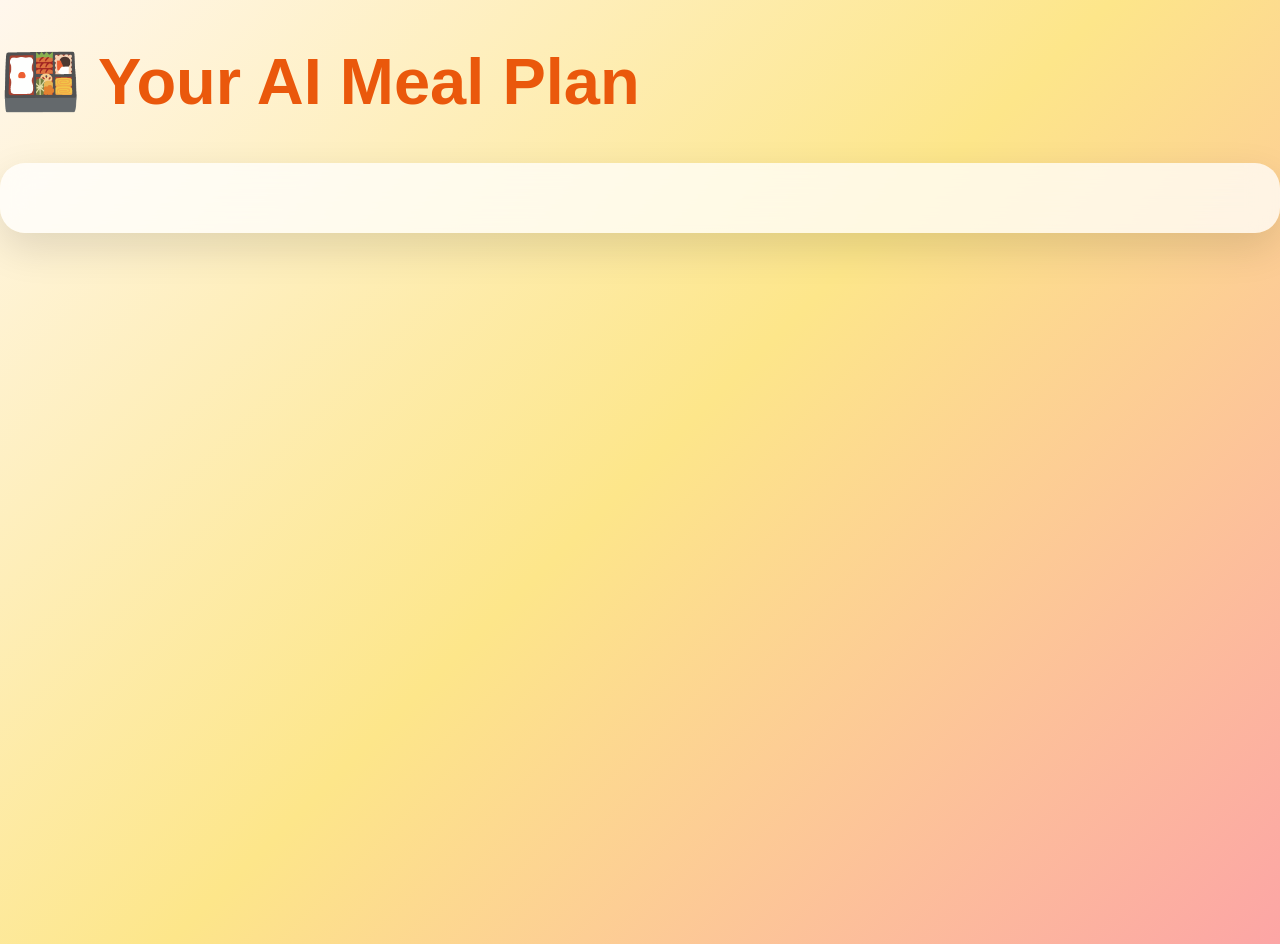
<file: frontend/dashboard.html>
<!DOCTYPE html>
<html lang="en">
<head>
    <meta charset="UTF-8">
    <meta name="viewport" content="width=device-width, initial-scale=1.0">
    <title>NutriGenie Dashboard</title>

    <link rel="stylesheet" href="style.css">
</head>

<body>

<div class="container py-5">

    <h1 class="text-center page-title mb-5">
        🍱 Your AI Meal Plan
    </h1>

    <div class="feature-card">

        <div id="mealResults"></div>

    </div>

</div>

<script>

const mealPlan = JSON.parse(
    localStorage.getItem("mealPlan")
);

document.getElementById("mealResults").innerHTML = `

    <h3>🥣 Breakfast: ${mealPlan.breakfast}</h3>

    <h3>🍛 Lunch: ${mealPlan.lunch}</h3>

    <h3>🍽️ Dinner: ${mealPlan.dinner}</h3>

    <h3>🥜 Snacks: ${mealPlan.snacks}</h3>

`;

</script>

</body>
</html>
</file>
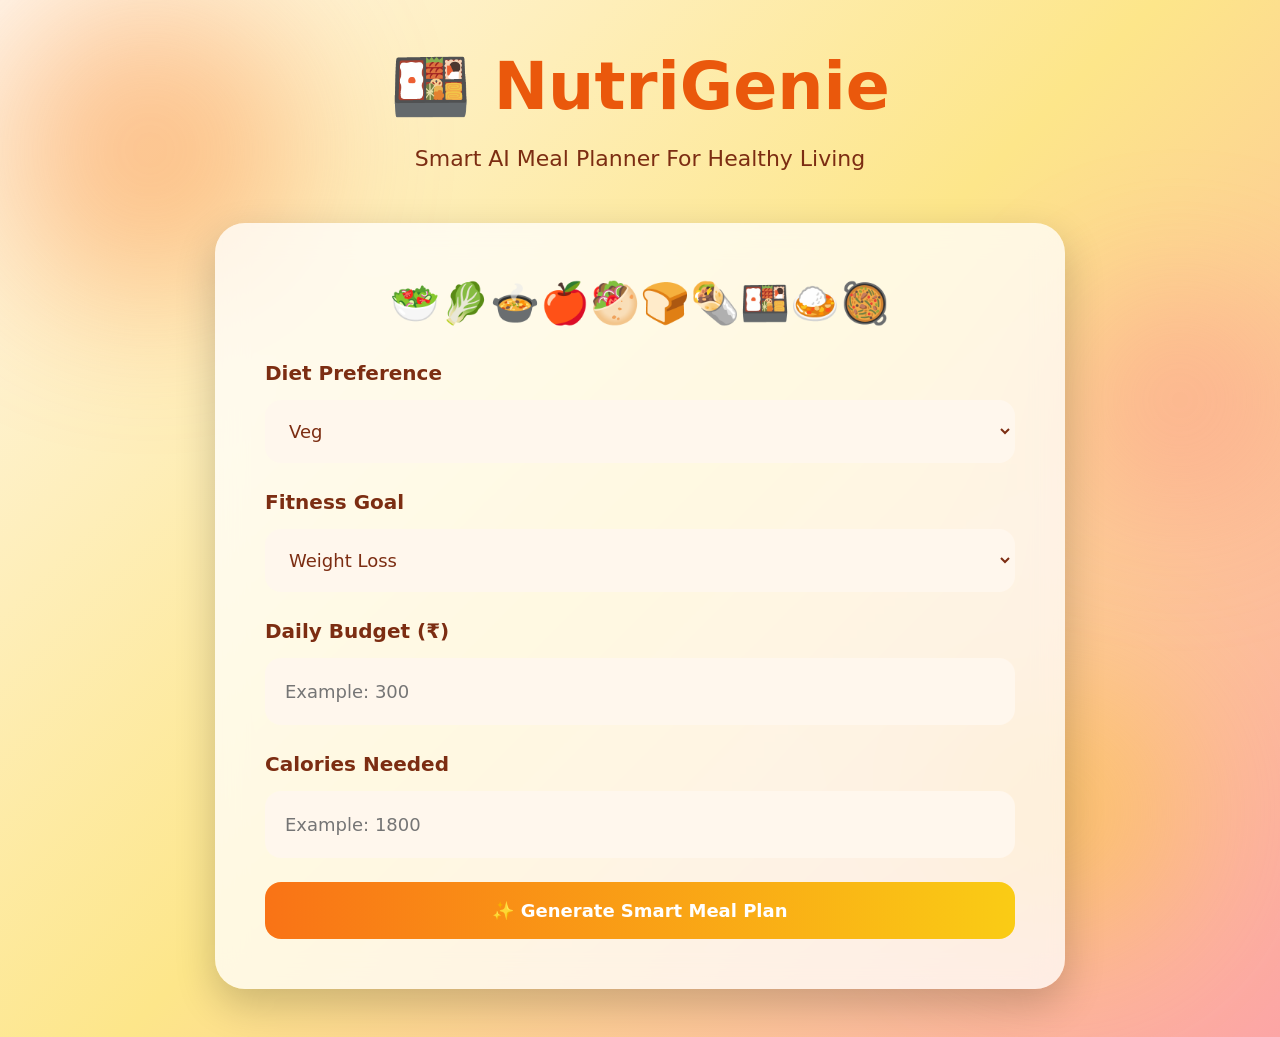
<file: frontend/profile.html>
<!DOCTYPE html>
<html lang="en">

<head>

    <meta charset="UTF-8">

    <meta name="viewport"
          content="width=device-width, initial-scale=1.0">

    <title>NutriGenie</title>

    <link rel="stylesheet" href="style.css">

    <link href="https://cdn.jsdelivr.net/npm/bootstrap@5.3.3/dist/css/bootstrap.min.css"
          rel="stylesheet">

</head>

<body>

    <!-- Background Circles -->

    <div class="floating-circle one"></div>
    <div class="floating-circle two"></div>
    <div class="floating-circle three"></div>

    <!-- Main Container -->

    <div class="container py-5">

        <!-- Heading -->

        <h1 class="text-center page-title mb-3">

            🍱 NutriGenie

        </h1>

        <p class="text-center subtitle mb-5">

            Smart AI Meal Planner For Healthy Living

        </p>

        <!-- Form Card -->

        <div class="form-container">

            <div class="emoji-header">

               🥗🥬🍲🍎🥙🍞🌯🍱🍛🥘                

            </div>

            <form id="mealForm">

                <!-- Diet -->

                <div class="mb-4">

                    <label>Diet Preference</label>

                    <select class="custom-input"
                            id="diet">

                        <option value="Veg">

                            Veg

                        </option>

                        <option value="Non-Veg">

                            Non-Veg

                        </option>

                        <option value="Both">

                            Both

                        </option>

                    </select>

                </div>

                <!-- Goal -->

                <div class="mb-4">

                    <label>Fitness Goal</label>

                    <select class="custom-input"
                            id="goal">

                        <option value="Weight Loss">

                            Weight Loss

                        </option>

                        <option value="Weight Gain">

                            Weight Gain

                        </option>

                        <option value="Maintenance">

                            Maintenance

                        </option>

                    </select>

                </div>

                <!-- Budget -->

                <div class="mb-4">

                    <label>Daily Budget (₹)</label>

                    <input
    type="number"
    class="custom-input"
    id="budget"
    placeholder="Example: 300"
    min="50"
    max="5000"
    required

                    >

                </div>

                <!-- Calories -->

                <div class="mb-4">

                    <label>Calories Needed</label>

                    <input
    type="number"
    class="custom-input"
    id="calories"
    placeholder="Example: 1800"
    min="1000"
    max="5000"
    required
>

                </div>

                <!-- Button -->

                <button class="custom-btn w-100">

                    ✨ Generate Smart Meal Plan

                </button>

            </form>

        </div>

    </div>

    <script src="script.js"></script>

</body>

</html>
</file>
<file: frontend/style.css>
body{
    margin:0;
    padding:0;
    font-family: Arial, sans-serif;
    background: linear-gradient(135deg, #fff7ed, #fde68a, #fca5a5);
    min-height:100vh;
    overflow-x:hidden;
    position:relative;
}

/* Floating Background Circles */

.floating-circle{
    position:absolute;
    border-radius:50%;
    filter:blur(80px);
    opacity:0.4;
    z-index:-1;
}

.one{
    width:300px;
    height:300px;
    background:#f97316;
    top:0;
    left:0;
}

.two{
    width:250px;
    height:250px;
    background:#facc15;
    bottom:100px;
    right:100px;
}

.three{
    width:200px;
    height:200px;
    background:#fb7185;
    top:300px;
    right:0;
}

/* Navbar */

.navbar{
    background:transparent;
    padding:20px 0;
}

.navbar-brand{
    font-size:30px;
    font-weight:bold;
    color:#ea580c !important;
}

.nav-link{
    color:#7c2d12 !important;
    margin-left:20px;
    font-size:18px;
    font-weight:600;
}

.nav-link:hover{
    color:#f97316 !important;
}

/* Hero Section */

.hero{
    min-height:90vh;
    display:flex;
    align-items:center;
}

.hero h1{
    font-size:65px;
    font-weight:bold;
    margin-bottom:20px;
    line-height:1.2;
    color:#7c2d12;
}

.hero p{
    font-size:22px;
    margin-bottom:30px;
    color:#78350f;
}

.hero-image{
    width:80%;
    animation:float 3s ease-in-out infinite;
}

/* Floating Animation */

@keyframes float{

    0%{
        transform:translateY(0px);
    }

    50%{
        transform:translateY(-15px);
    }

    100%{
        transform:translateY(0px);
    }
}

/* Buttons */

.btn-warning,
.custom-btn{

    background:linear-gradient(to right, #f97316, #facc15);
    border:none;
    color:white;
    font-weight:bold;
    padding:15px 28px;
    border-radius:16px;
    transition:0.3s;
    font-size:18px;
}

.btn-warning:hover,
.custom-btn:hover{

    transform:translateY(-3px) scale(1.03);

    box-shadow:0 10px 20px rgba(249,115,22,0.3);
}

/* Features Section */

.features{
    padding:80px 0;
}

.features h2{
    color:#7c2d12;
    font-size:55px;
    font-weight:bold;
    margin-bottom:60px;
}

/* Feature Cards */

.feature-card{
    background:rgba(255,255,255,0.75);
    backdrop-filter:blur(15px);

    padding:35px;

    border-radius:25px;

    text-align:center;

    transition:0.3s;

    color:#7c2d12;

    height:100%;

    box-shadow:0 15px 40px rgba(0,0,0,0.12);
}

.feature-card:hover{
    transform:translateY(-10px) scale(1.03);
}

.feature-card h3{
    margin-bottom:20px;
    font-size:32px;
    font-weight:bold;
}

.feature-card p{
    color:#78350f;
    font-size:18px;
    line-height:1.7;
}

/* Page Title */

.page-title{
    font-size:65px;
    font-weight:bold;
    color:#ea580c;
}

/* Subtitle */

.subtitle{
    font-size:22px;
    color:#7c2d12;
    font-weight:500;
}

/* Form Container */

.form-container{

    background:rgba(255,255,255,0.75);

    backdrop-filter:blur(15px);

    padding:50px;

    border-radius:30px;

    max-width:850px;

    margin:auto;

    box-shadow:0 15px 40px rgba(0,0,0,0.2);
}

/* Emoji Header */

.emoji-header{
    text-align:center;
    font-size:40px;
    margin-bottom:25px;
}

/* Labels */

label{
    color:#7c2d12;
    font-size:20px;
    font-weight:bold;
    margin-bottom:12px;
    display:block;
}

/* Inputs */

.custom-input{

    width:100%;

    padding:18px;

    border:none;

    border-radius:16px;

    background:#fff7ed;

    color:#7c2d12;

    font-size:18px;

    outline:none;

    transition:0.3s;

    border:2px solid transparent;
}

/* Input Focus */

.custom-input:focus{

    border:2px solid #fb923c;

    background:white;

    box-shadow:0 0 0 4px rgba(251,146,60,0.25);
}

/* Dropdown */

.custom-input option{
    color:black;
}

/* Dashboard */

#mealResults h3{

    background:#fff7ed;

    padding:22px;

    border-radius:18px;

    margin-bottom:25px;

    color:#7c2d12;

    font-weight:bold;

    box-shadow:0 5px 15px rgba(0,0,0,0.08);
}

/* Responsive */

@media(max-width:768px){

    .hero{
        text-align:center;
        padding-top:50px;
    }

    .hero h1{
        font-size:42px;
    }

    .hero-image{
        width:65%;
        margin-top:40px;
    }

    .feature-card{
        margin-bottom:30px;
    }

    .page-title{
        font-size:45px;
    }

    .subtitle{
        font-size:18px;
    }

    .form-container{
        padding:30px;
    }

    .custom-input{
        font-size:16px;
    }
}
</file>
